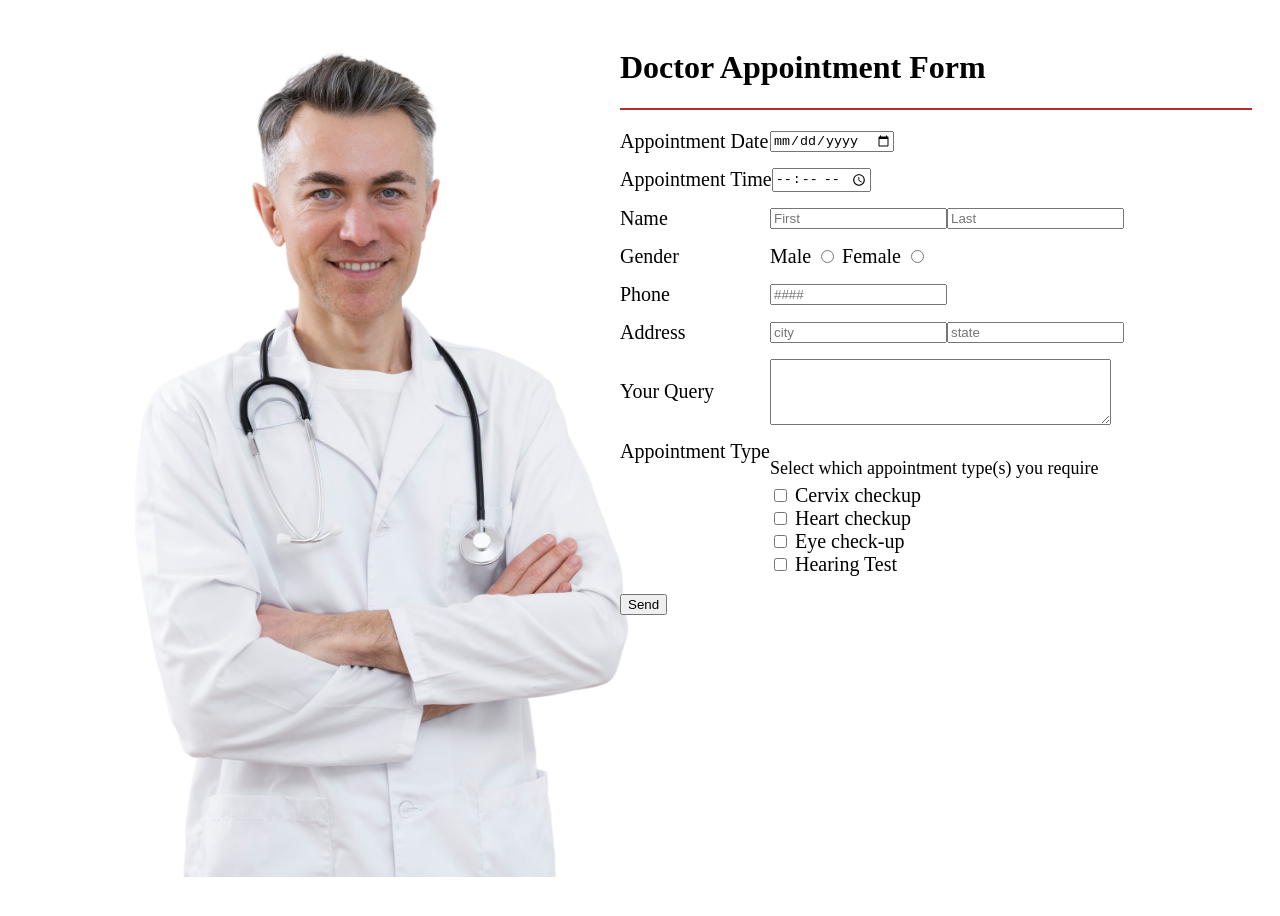
<file: task1/index.html>
<!DOCTYPE html>
<html lang="en">
<head>
    <meta charset="UTF-8">
    <meta name="viewport" content="width=device-width, initial-scale=1.0">
    <title>Doctor Appointment Form</title>
    <link rel="stylesheet" href="stylesheet.css">
</head>
<body>

    <div class="form-container">
        
        <h1>Doctor Appointment Form</h1>
        <hr>

        <form>
            <div class="form-group">
                <label>Appointment Date</label>
                <input type="date">
            </div>

            <div class="form-group">
                <label>Appointment Time</label>
                <input type="time">
            </div>

            <div class="form-group">
                <label>Name</label>
                <input type="text" placeholder="First">
                <input type="text" placeholder="Last">
            </div>

            <div class="form-group">
                <label>Gender</label>
                <div class="radio-group">
                    <label>Male</label>
                    <input type="radio" name="gender">
                    <label>Female</label>
                    <input type="radio" name="gender">
                </div>
            </div>

            <div class="form-group">
                <label>Phone</label>
                <input type="tel" placeholder="####">
            </div>

            <div class="form-group">
                <label>Address</label>
                <input type="text" placeholder="city">
                <input type="text" placeholder="state">
            </div>

            <div class="form-group">
                <label>Your Query</label>
                <textarea rows="4" cols="40"></textarea>
            </div>

            <div class="form-group align-top">
                <label>Appointment Type</label>
                <div class="checkbox-list">
                    <p>Select which appointment type(s) you require</p>
                    <label><input type="checkbox"> Cervix checkup</label>
                    <label><input type="checkbox"> Heart checkup</label>
                    <label><input type="checkbox"> Eye check-up</label>
                    <label><input type="checkbox"> Hearing Test</label>
                </div>
            </div>

            <button type="submit">Send</button>
        </form>
    </div>

</body>
</html>
</file>
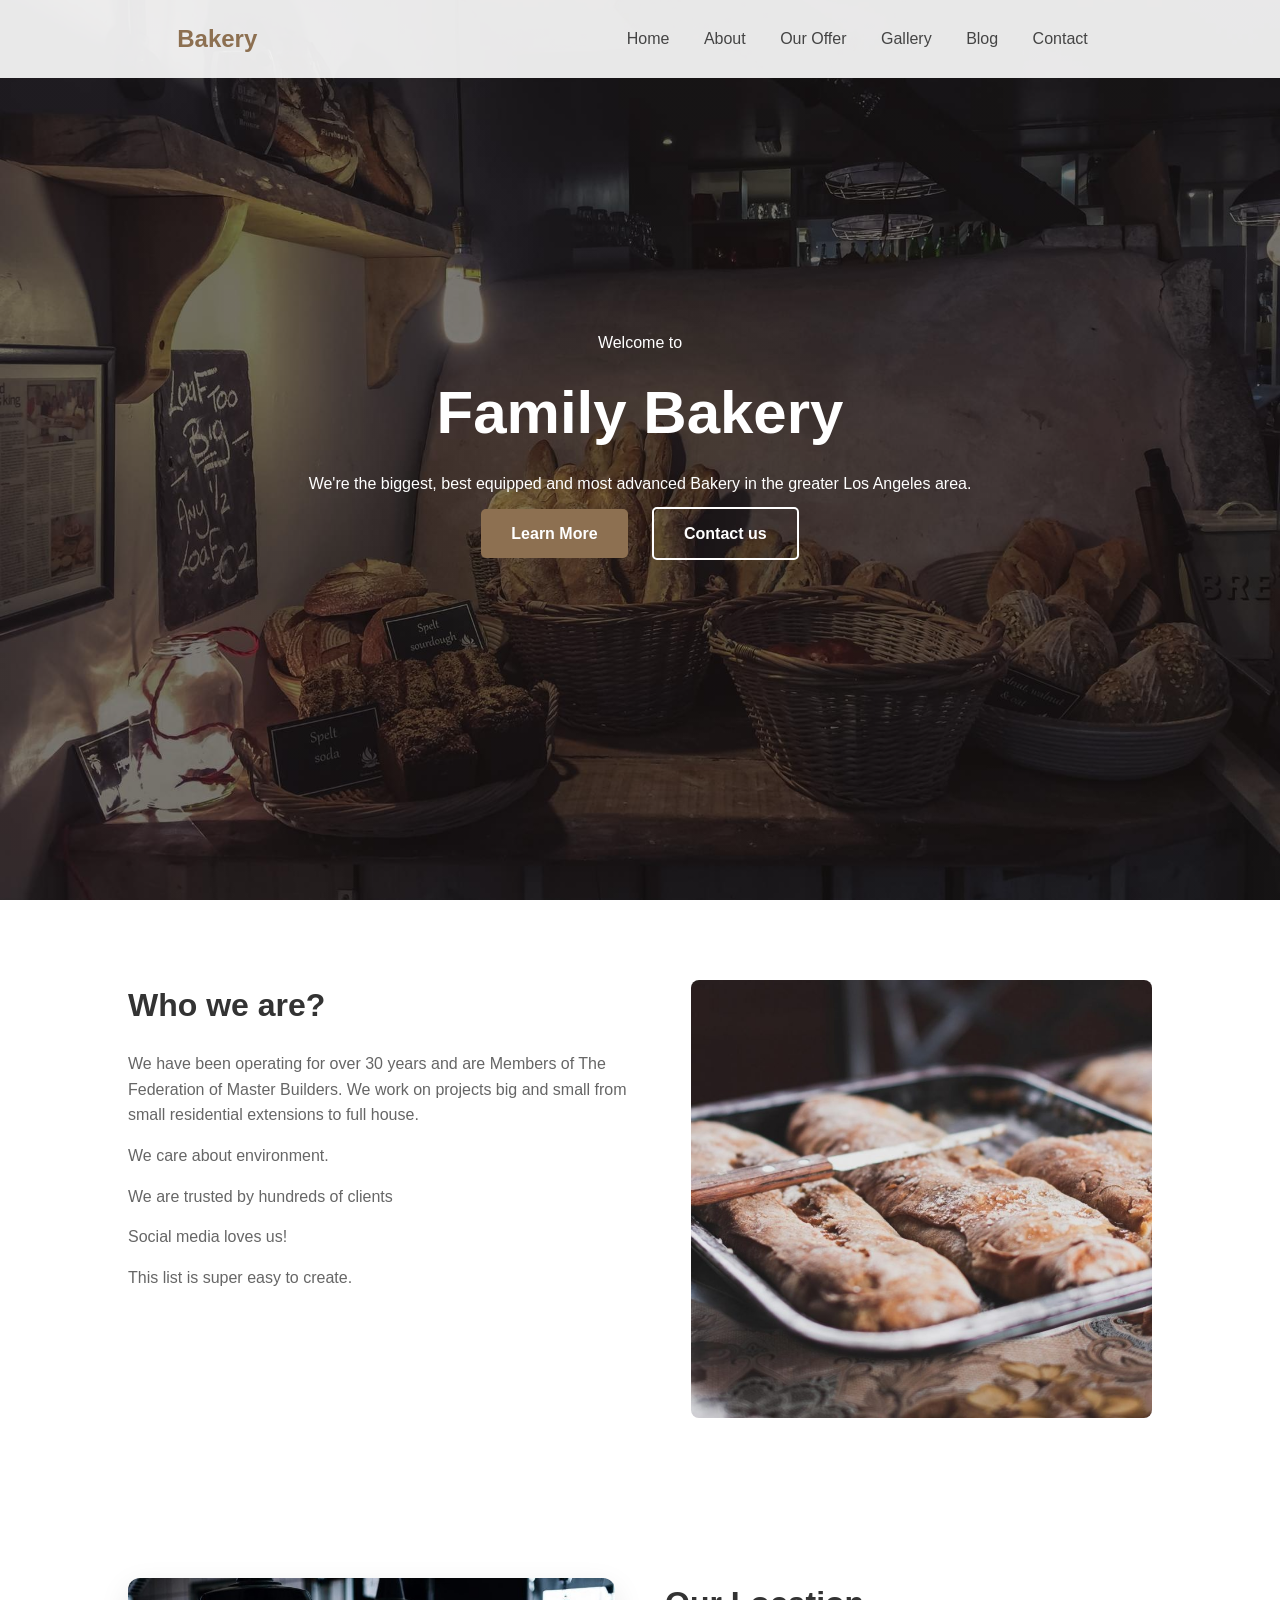
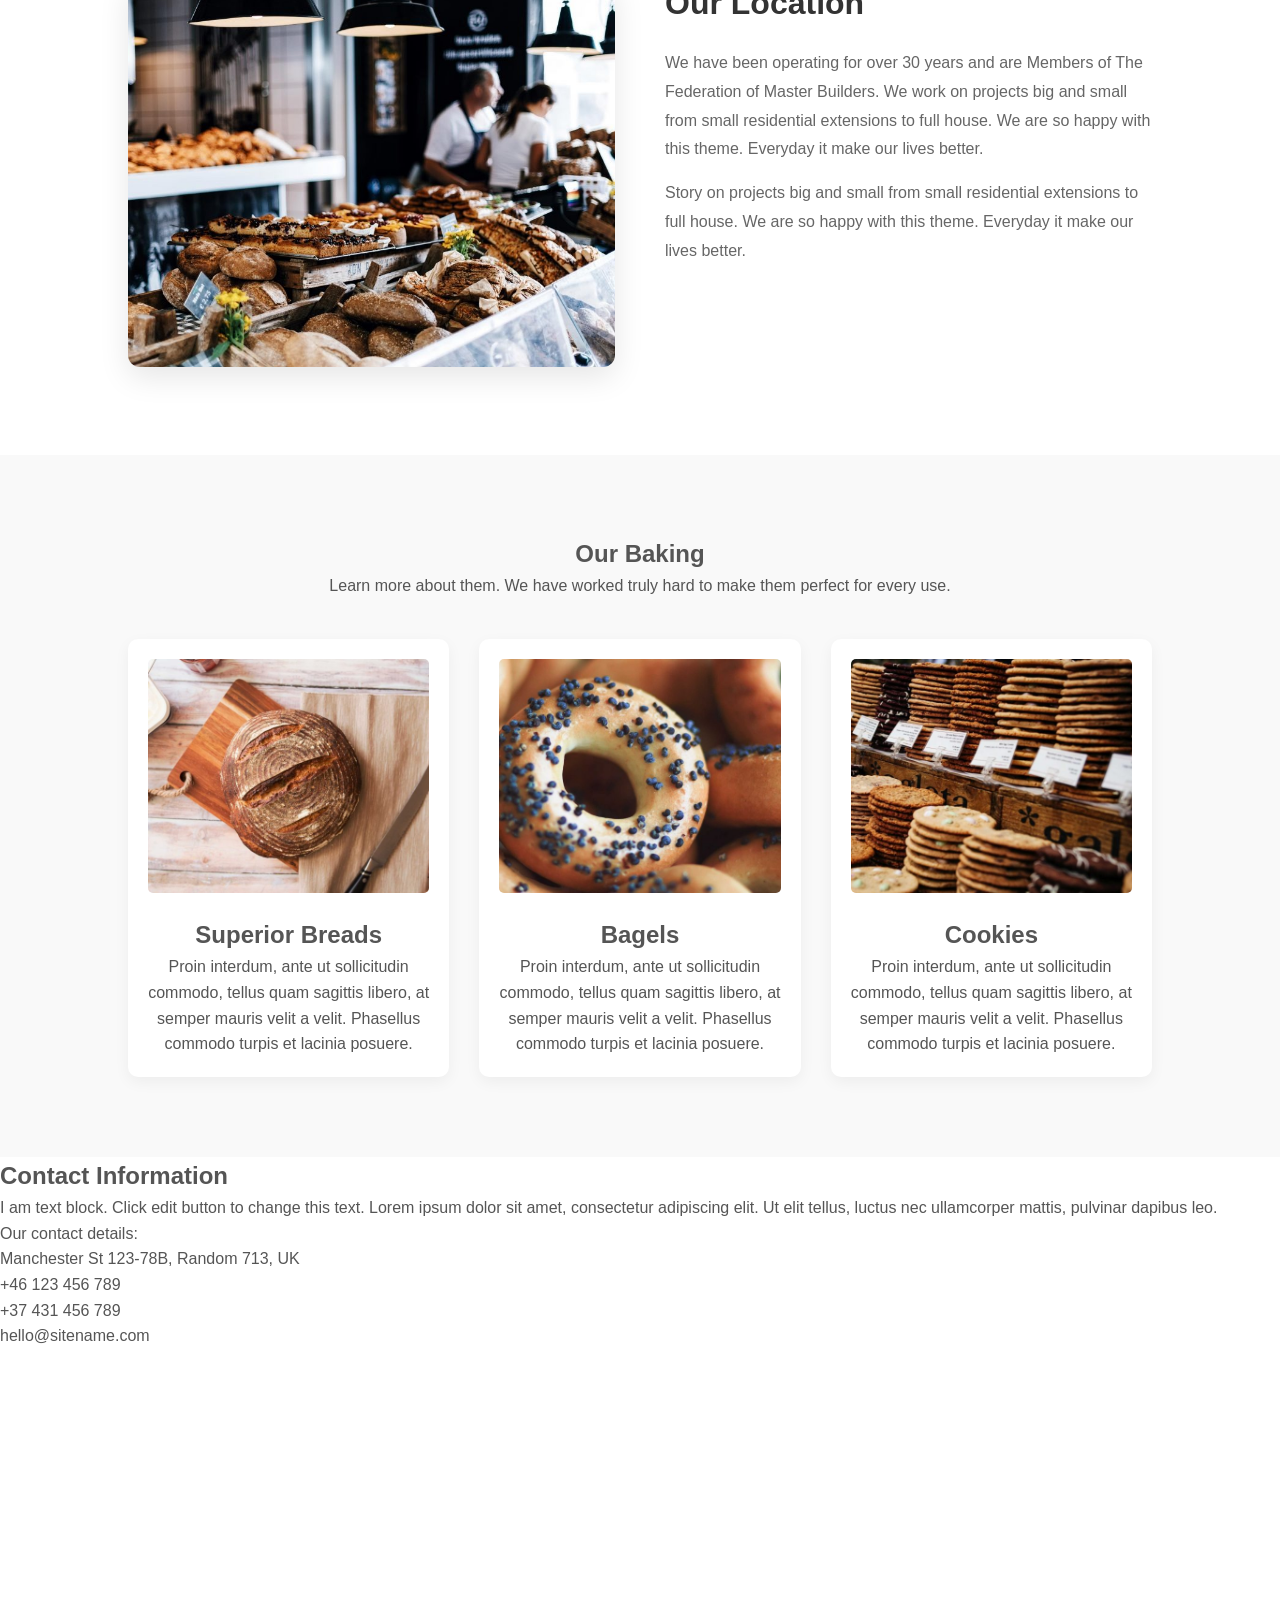
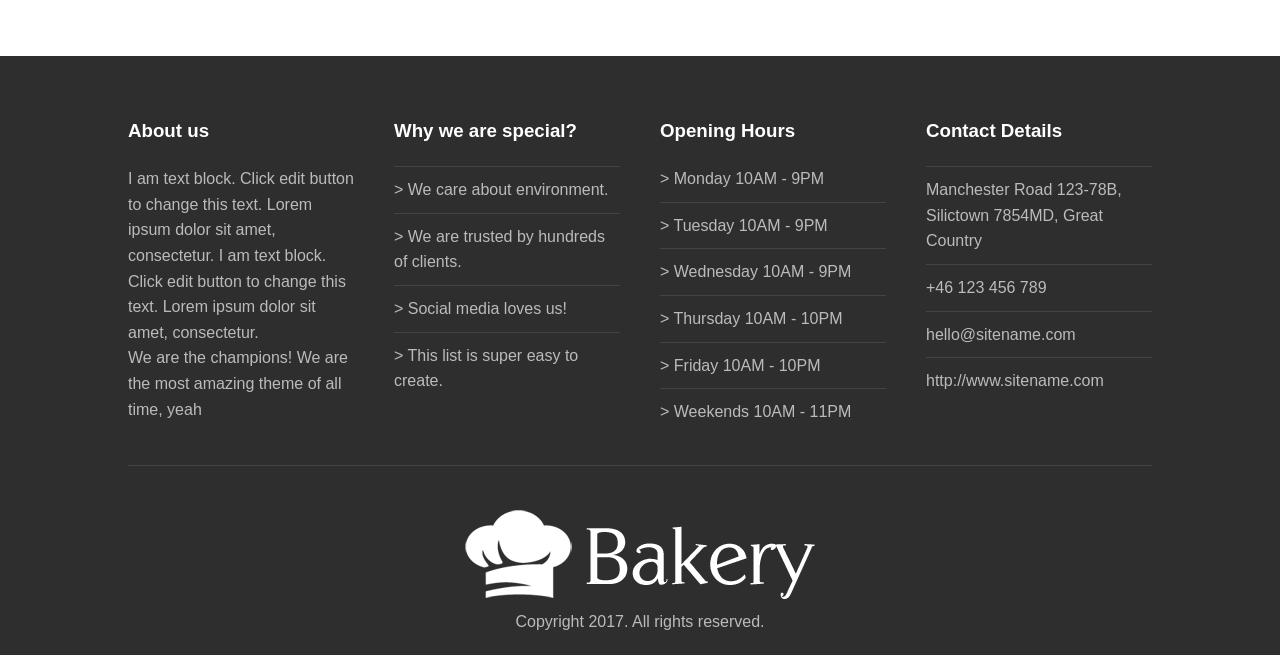
<file: Task2/index.html>
<!DOCTYPE html>
<html lang="en">
<head>
    <meta charset="UTF-8">
    <meta name="viewport" content="width=device-width, initial-scale=1.0">
    <title>Family Bakery</title>
    <link rel="stylesheet" href="../Task2/main.css">
</head>
<body>
    <div class="header">
        <h1>Bakery</h1>
        <nav>
            <a href="#Home">Home</a>
            <a href="#About">About</a>
            <a href="Our Offer">Our Offer</a>
            <a href="#Gallery">Gallery</a>
            <a href="#Blog">Blog</a>
            <a href="#Contact">Contact</a>
        </nav>
    </div>
    <div class="body-content">
        <p>Welcome to</p>
        <h2>Family Bakery</h2>
        <p>We're the biggest, best equipped and most advanced Bakery in the greater Los Angeles area.</p>
        <div class="body-link">
            <a id="#Home">Learn More</a>
            <a id="#contact">Contact us</a>
        </div>
    </div>
<div class="About">
    <img src="../imge/imgi_4_alexandru-stavrica-170390-800x760.jpg">
    
    <div class="about-text">
        <p id="About">Who we are?</p>
        <p>We have been operating for over 30 years and are Members of The Federation of Master Builders. We work on projects big and small from small residential extensions to full house.</p>
        <p>We care about environment.</p>
        <p>We are trusted by hundreds of clients</p>
        <p>Social media loves us!</p>
        <p>This list is super easy to create.</p>
    </div>
</div>
    <div class="location">
    <div class="location-content">
        <div class="image-box">
            <img src="../imge/imgi_5_full-2-800x640.jpg" alt="Our Location">
        </div>

        <div class="text-box">
            <h2>Our Location</h2>
            <p>We have been operating for over 30 years and are Members of The Federation of Master Builders. We work on projects big and small from small residential extensions to full house. We are so happy with this theme. Everyday it make our lives better.</p>
            <p>Story on projects big and small from small residential extensions to full house. We are so happy with this theme. Everyday it make our lives better.</p>
        </div>
    </div>
</div>
    <div class="baking">
        <h2>Our Baking</h2>
        <p>Learn more about them. We have worked truly hard to make them perfect for every use.</p>
        <div class="card-container">
        <div class="cards">
            <img src="../imge/imgi_6_ben-garratt-134774-600x500.jpg">
            <h2>Superior Breads</h2>
            <div class="card-contet">
                <p>Proin interdum, ante ut sollicitudin commodo, tellus quam sagittis libero, at semper mauris velit a velit. Phasellus commodo turpis et lacinia posuere.</p>
            </div>
        </div>
        <div class="cards">
            <img src="../imge/imgi_7_stas-ovsky-123540-600x500.jpg">
            <h2>Bagels</h2>
            <div class="card-contet">
                <p>Proin interdum, ante ut sollicitudin commodo, tellus quam sagittis libero, at semper mauris velit a velit. Phasellus commodo turpis et lacinia posuere.</p>
            </div>
        </div>
        <div class="cards">
            <img src="../imge/imgi_8_clem-onojeghuo-206832-600x500.jpg">
            <h2>Cookies</h2>
            <div class="card-contet">
                <p>Proin interdum, ante ut sollicitudin commodo, tellus quam sagittis libero, at semper mauris velit a velit. Phasellus commodo turpis et lacinia posuere.</p>
            </div>
        </div>
    </div>
    </div>
    <div class="">
        <h2>Contact Information</h2>
        <p>I am text block. Click edit button to change this text. Lorem ipsum dolor sit amet, consectetur adipiscing elit. Ut elit tellus, luctus nec ullamcorper mattis, pulvinar dapibus leo.</p>

        <span>
            <p>Our contact details:</p>
            <p>Manchester St 123-78B, Random 713, UK</p>
            <p>+46 123 456 789</p>
            <p>+37 431 456 789</p>
            <p>hello@sitename.com</p>
        </span>
        <iframe src="https://www.google.com/maps/embed?pb=!1m14!1m8!1m3!1d30555.011703090673!2d-74.000112!3d40.717991000000005!3m2!1i1024!2i768!4f13.1!3m3!1m2!1s0x89c25996eca41fcf%3A0xbfca67c60cd0a78a!2s9%20St!5e1!3m2!1sen!2sus!4v1776457318224!5m2!1sen!2sus" width="600" height="450" style="border:0;" allowfullscreen="" loading="lazy" referrerpolicy="no-referrer-when-downgrade"></iframe>
    </div>
    <div class="footer">
        <div class="about-us">
            <h3>About us</h3>
            <p>I am text block. Click edit button to change this text. Lorem ipsum dolor sit amet, consectetur. I am text block. Click edit button to change this text. Lorem ipsum dolor sit amet, consectetur.</p>
            <p>We are the champions! We are the most amazing theme of all time, yeah</p>
        </div>
        <div class="hr">
            <h3>Why we are special?</h3>
            <hr>
            <p>> We care about environment.</p>
            <hr>
            <p>> We are trusted by hundreds of clients.</p>
            <hr>
            <p>> Social media loves us!</p>
            <hr>
            <p>> This list is super easy to create.</p>
        </div>
        <div class="hr">
            <h3>Opening Hours</h3>
            <p>> Monday 10AM - 9PM</p>
            <hr>
            <p>> Tuesday 10AM - 9PM</p>
            <hr>
            <p>> Wednesday 10AM - 9PM</p>
            <hr>
            <p>> Thursday 10AM - 10PM</p>
            <hr>
            <p>> Friday 10AM - 10PM</p>
            <hr>
            <p>> Weekends 10AM - 11PM</p>
        </div>
        <div class="hr">
            <h3>Contact Details</h3>
            <hr>
            <p>Manchester Road 123-78B, Silictown 7854MD, Great Country</p>
            <hr>
            <p>+46 123 456 789</p>
            <hr>
            <p>hello@sitename.com</p>
            <hr>
            <p>http://www.sitename.com</p>
    </div>
    <div class="footer-logo">
        <img src="../imge/imgi_86_bakery-light-1.jpg">
        <p>Copyright 2017. All rights reserved.</p>
    </div>
    
</body>
</html>
</file>
<file: task1/stylesheet.css>
body {
    background-image: url('../imge/doctor.jpg');
    background-repeat: no-repeat;
    background-position: left center;
    background-size: contain;
    background-attachment: fixed;
    min-height: 100vh;
    display: flex;
    justify-content: flex-end;
}

.form-container {
    width: 50%;
    margin-left: auto;
    padding: 20px;
}

.form-group {
    display: flex;
    margin-bottom: 15px;
    align-items: center;
}

.form-group.align-top {
    align-items: flex-start;
}

label {
    min-width: 150px;
}

.checkbox-list {
    display: flex;
    flex-direction: column;
}

.checkbox-list p {
    margin-bottom: 5px;
    font-size: 0.9em;
}

hr {
    border: 0;
    border-top: 2px solid #b32d2e;
    margin-bottom: 20px;
}

form {
    font-size: 20px;
}
</file>
<file: Task2/main.css>
* {
    margin: 0;
    padding: 0;
    box-sizing: border-box;
    font-family: 'Segoe UI', Tahoma, Geneva, Verdana, sans-serif;
}

body {
    line-height: 1.6;
    color: #555;
    background-color: #fff;
}

.header {
    display: flex;
    justify-content: space-around;
    align-items: center;
    padding: 20px 0;
    position: absolute;
    width: 100%;
    z-index: 100;
    background: rgba(255, 255, 255, 0.9);
}

.header h1 {
    font-size: 24px;
    color: #8d7051;
}

nav a {
    text-decoration: none;
    color: #444;
    margin: 0 15px;
    font-weight: 500;
    transition: 0.3s;
}

nav a:hover {
    color: #8d7051;
}

.body-content {
    height: 100vh;
    background: linear-gradient(rgba(0,0,0,0.5), rgba(0,0,0,0.5)), url('../imge/main.jpg');
    background-size: cover;
    background-position: center;
    display: flex;
    flex-direction: column;
    justify-content: center;
    align-items: center;
    text-align: center;
    color: white;
}

.body-content h2 {
    font-size: 60px;
    margin: 10px 0;
}

.body-link a {
    display: inline-block;
    padding: 12px 30px;
    margin: 10px;
    text-decoration: none;
    border-radius: 5px;
    font-weight: bold;
    transition: 0.3s;
}

.body-link a:first-child {
    background-color: #8d7051;
    color: white;
}

.body-link a:last-child {
    border: 2px solid white;
    color: white;
}

.location {
    padding: 80px 10%;
}

.location-content {
    display: flex;
    align-items: flex-start;
    gap: 50px;
}

.image-box {
    flex: 1;
}

.image-box img {
    width: 100%;
    border-radius: 12px;
    box-shadow: 0 10px 30px rgba(0,0,0,0.1);
}

.text-box {
    flex: 1;
}

.text-box h2 {
    font-size: 32px;
    margin-bottom: 20px;
    color: #333;
}

.text-box p {
    line-height: 1.8;
    color: #666;
    margin-bottom: 15px;
}

.About {
    display: flex;
    flex-direction: row-reverse;
    align-items: flex-start;
    padding: 80px 10%;
    gap: 50px;
}

.About img {
    width: 45%;
    border-radius: 8px;
}

.about-text {
    flex: 1;
}

#About {
    font-size: 32px;
    font-weight: bold;
    color: #333;
    margin-bottom: 20px;
}

.about-text p {
    margin-bottom: 15px;
    color: #666;
    line-height: 1.6;
}

.baking {
    text-align: center;
    padding: 80px 10%;
    background-color: #f9f9f9;
}

.card-container {
    display: grid;
    grid-template-columns: repeat(auto-fit, minmax(300px, 1fr));
    gap: 30px;
    margin-top: 40px;
}

.cards {
    background: white;
    padding: 20px;
    border-radius: 10px;
    box-shadow: 0 5px 15px rgba(0,0,0,0.05);
}

.cards img {
    width: 100%;
    border-radius: 5px;
    margin-bottom: 15px;
}

.contact-section {
    padding: 80px 10%;
    display: flex;
    justify-content: space-between;
    gap: 40px;
}

iframe {
    width: 50%;
    height: 300px;
    border-radius: 10px;
}

.footer {
    background-color: #2e2e2e;
    color: #bbb;
    padding: 60px 10% 20px;
    display: grid;
    grid-template-columns: repeat(auto-fit, minmax(200px, 1fr));
    gap: 40px;
}

.footer h3 {
    color: white;
    margin-bottom: 20px;
}

.footer hr {
    border: 0;
    border-top: 1px solid #444;
    margin: 10px 0;
}

.footer-logo {
    grid-column: 1 / -1;
    text-align: center;
    padding-top: 40px;
    border-top: 1px solid #444;
}
</file>
